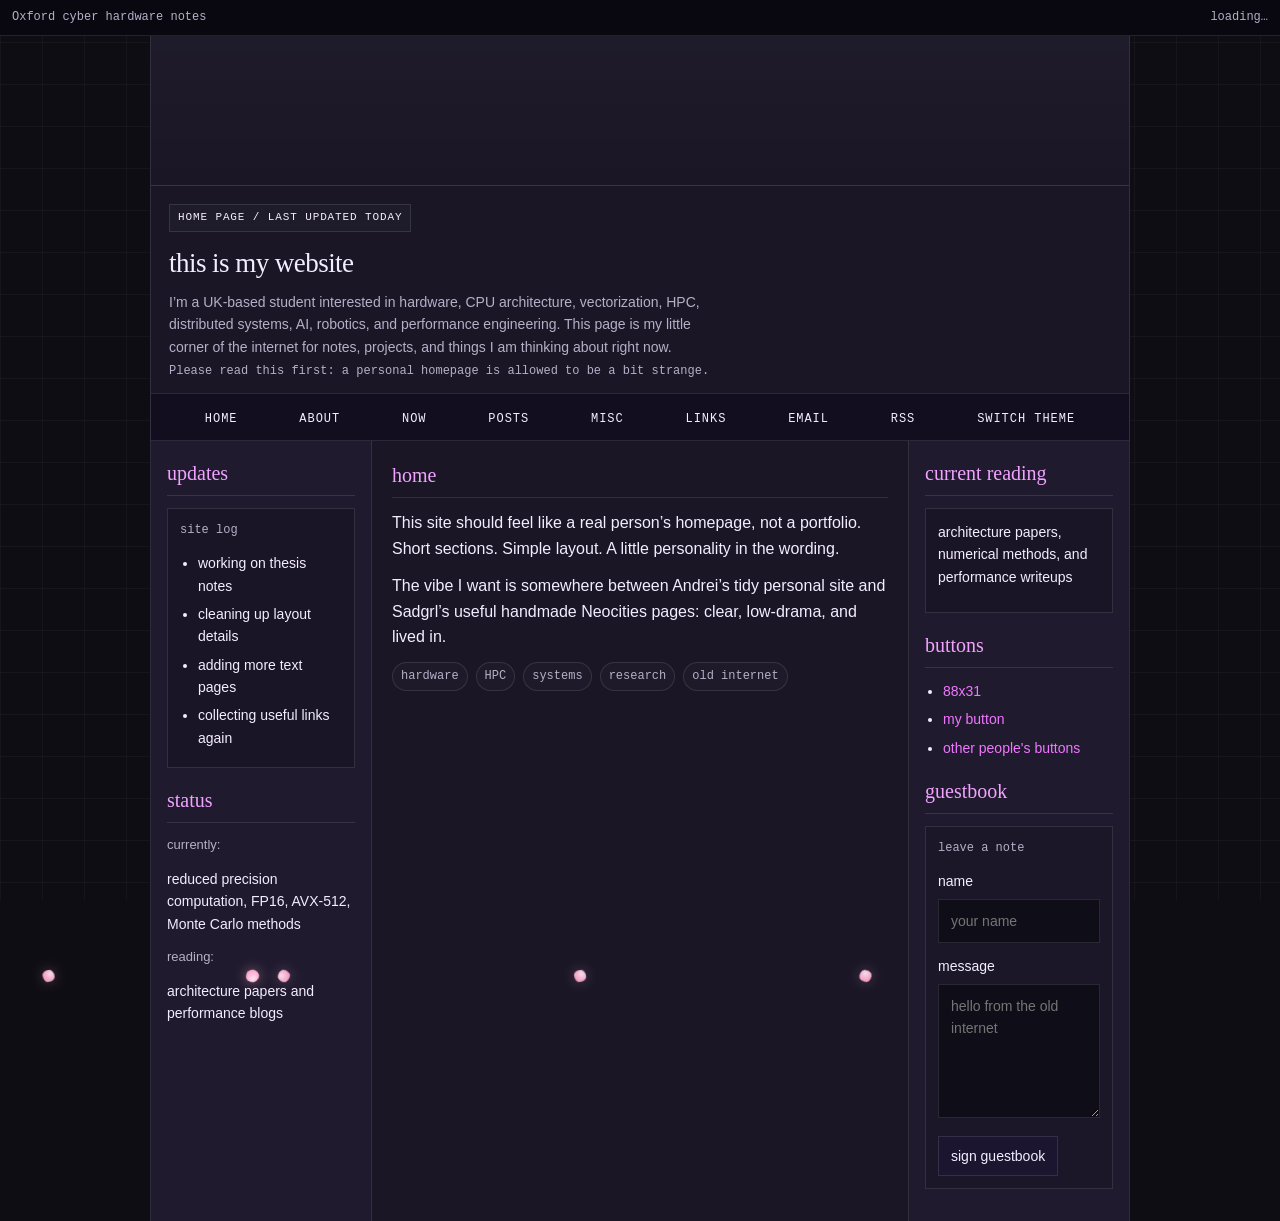
<file: index.html>
<!DOCTYPE html>
<html lang="en">
<head>
<meta charset="UTF-8">
<meta name="viewport" content="width=device-width, initial-scale=1.0">
<title>home // notes</title>
<link rel="stylesheet" href="style.css">
</head>
<body class="home-page">
<div id="topBar">
  <div>Oxford cyber hardware notes</div>
  <div id="clock">loading…</div>
</div>

<div id="container">
  <div id="headerArea">
    <div id="header"></div>
    <div id="titleBlock">
      <div class="siteStamp">home page / last updated <span id="updatedDate">today</span></div>
      <h1>this is my website</h1>
      <p>I’m a UK-based student interested in hardware, CPU architecture, vectorization, HPC, distributed systems, AI, robotics, and performance engineering. This page is my little corner of the internet for notes, projects, and things I am thinking about right now.</p>
      <div class="metaLine">Please read this first: a personal homepage is allowed to be a bit strange.</div>
    </div>
    <nav id="navbar">
  <ul>
    <li><a href="index.html">home</a></li>
    <li><a href="about.html">about</a></li>
    <li><a href="now.html">now</a></li>
    <li><a href="posts.html">posts</a></li>
    <li><a href="misc.html">misc</a></li>
    <li><a href="links.html">links</a></li>
    <li><a href="email.html">email</a></li>
    <li><a href="rss.html">rss</a></li>
    <li><button type="button" id="themeToggle">switch theme</button></li>
  </ul>
</nav>
  </div>

  <div id="flex" class="content">
    <aside id="leftSidebar">
      <div class="sidebarCard">
        <h2>updates</h2>
        <div class="box">
          <p class="mini">site log</p>
          <ul>
            
    <li>working on thesis notes</li>
    <li>cleaning up layout details</li>
    <li>adding more text pages</li>
    <li>collecting useful links again</li>
    
          </ul>
        </div>
      </div>

      <div class="sidebarCard">
        <h2>status</h2>
        
    <p class="smallnote">currently:</p>
    <p>reduced precision computation, FP16, AVX-512, Monte Carlo methods</p>
    <p class="smallnote">reading:</p>
    <p>architecture papers and performance blogs</p>
    
      </div>
    </aside>

    <main>
      
<div class="section" id="home">
  <h2>home</h2>
  <p>
    This site should feel like a real person’s homepage, not a portfolio. Short sections. Simple layout. A little personality in the wording.
  </p>
  <p>
    The vibe I want is somewhere between Andrei’s tidy personal site and Sadgrl’s useful handmade Neocities pages: clear, low-drama, and lived in.
  </p>
  <div class="tagrow">
    <span class="tag">hardware</span>
    <span class="tag">HPC</span>
    <span class="tag">systems</span>
    <span class="tag">research</span>
    <span class="tag">old internet</span>
  </div>
</div>


    </main>

    <aside id="rightSidebar">
      <div class="sidebarCard">
        <h2>current reading</h2>
        <div class="box">
          <p>architecture papers, numerical methods, and performance writeups</p>
        </div>
      </div>

      <div class="sidebarCard">
        <h2>buttons</h2>
        <ul>
          <li><a href="#">88x31</a></li>
          <li><a href="#">my button</a></li>
          <li><a href="#">other people's buttons</a></li>
        </ul>
      </div>

      <div class="sidebarCard">
        <h2>guestbook</h2>
        <div class="guestbook">
          <p class="mini">leave a note</p>
          <label>
            name
            <input type="text" placeholder="your name" />
          </label>
          <label>
            message
            <textarea rows="5" placeholder="hello from the old internet"></textarea>
          </label>
          <button type="button">sign guestbook</button>
        </div>
      </div>
    </aside>
  </div>

  
</div>
<script src="script.js"></script>
</body>
</html>
</file>
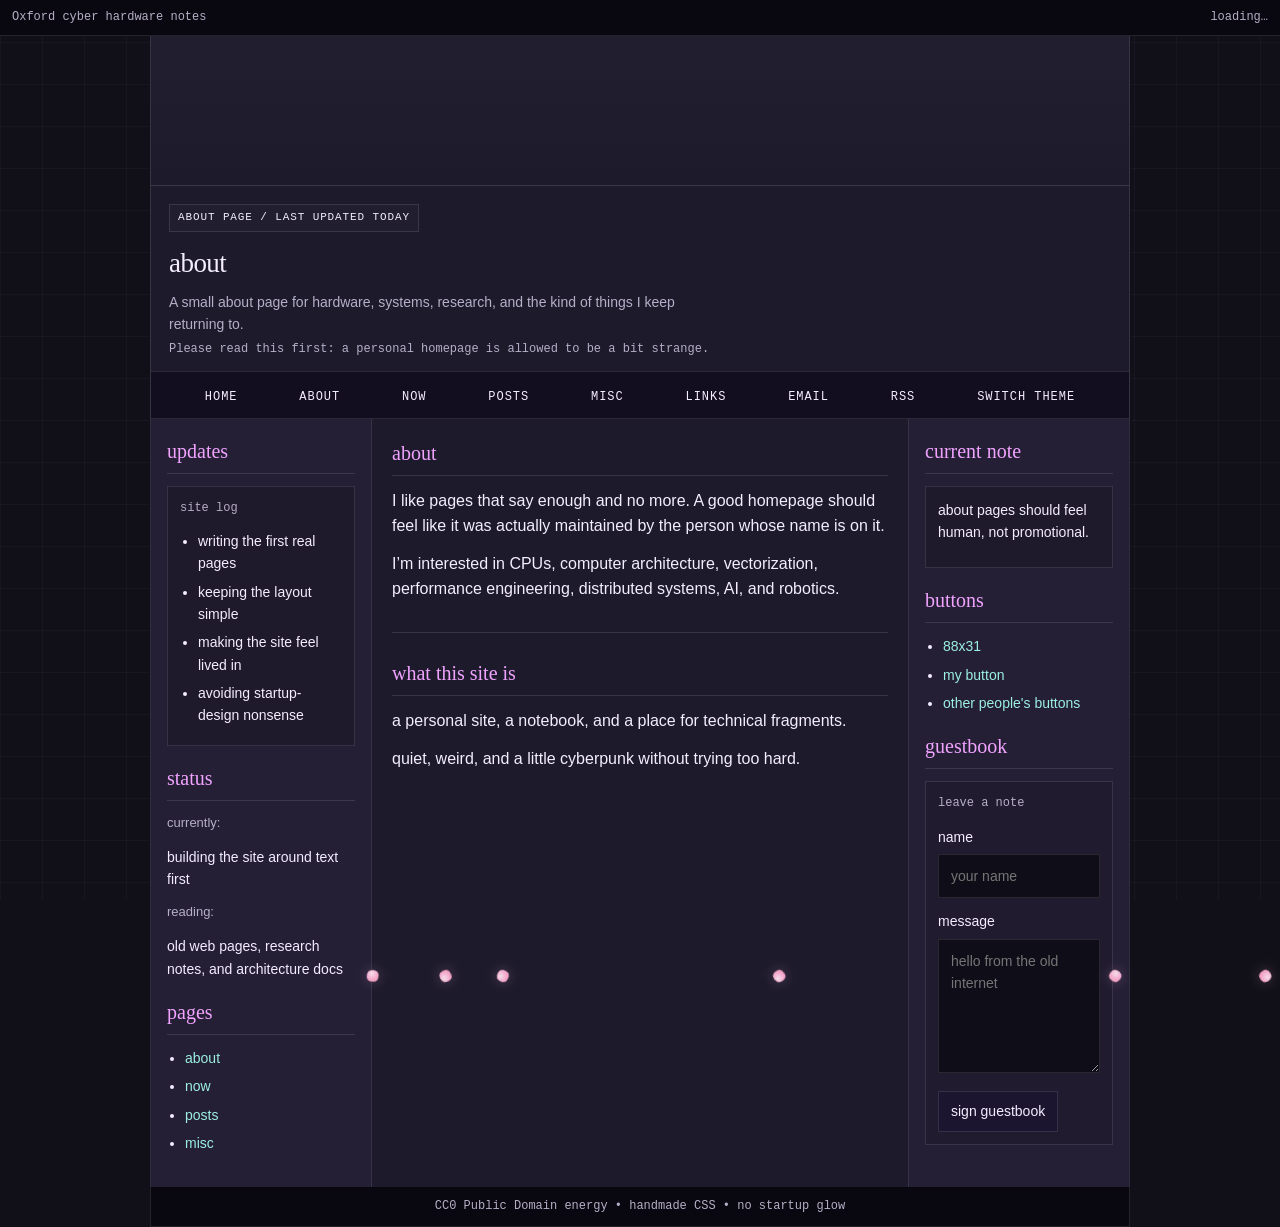
<file: about.html>
<!DOCTYPE html>
<html lang="en">
<head>
<meta charset="UTF-8">
<meta name="viewport" content="width=device-width, initial-scale=1.0">
<title>about // notes</title>
<link rel="stylesheet" href="style.css">
</head>
<body class="about-page">
<div id="topBar">
  <div>Oxford cyber hardware notes</div>
  <div id="clock">loading…</div>
</div>

<div id="container">
  <div id="headerArea">
    <div id="header"></div>
    <div id="titleBlock">
      <div class="siteStamp">about page / last updated <span id="updatedDate">today</span></div>
      <h1>about</h1>
      <p>A small about page for hardware, systems, research, and the kind of things I keep returning to.</p>
      <div class="metaLine">Please read this first: a personal homepage is allowed to be a bit strange.</div>
    </div>
    <nav id="navbar">
  <ul>
    <li><a href="index.html">home</a></li>
    <li><a href="about.html">about</a></li>
    <li><a href="now.html">now</a></li>
    <li><a href="posts.html">posts</a></li>
    <li><a href="misc.html">misc</a></li>
    <li><a href="links.html">links</a></li>
    <li><a href="email.html">email</a></li>
    <li><a href="rss.html">rss</a></li>
    <li><button type="button" id="themeToggle">switch theme</button></li>
  </ul>
</nav>
  </div>

  <div id="flex" class="content">
    <aside id="leftSidebar">
      <div class="sidebarCard">
        <h2>updates</h2>
        <div class="box">
          <p class="mini">site log</p>
          <ul>
            
    <li>writing the first real pages</li>
    <li>keeping the layout simple</li>
    <li>making the site feel lived in</li>
    <li>avoiding startup-design nonsense</li>
    
          </ul>
        </div>
      </div>

      <div class="sidebarCard">
        <h2>status</h2>
        
    <p class="smallnote">currently:</p>
    <p>building the site around text first</p>
    <p class="smallnote">reading:</p>
    <p>old web pages, research notes, and architecture docs</p>
    
      </div>

      <div class="sidebarCard">
        <h2>pages</h2>
        <ul>
          <li><a href="about.html">about</a></li>
          <li><a href="now.html">now</a></li>
          <li><a href="posts.html">posts</a></li>
          <li><a href="misc.html">misc</a></li>
        </ul>
      </div>
    </aside>

    <main>
      
<div class="section">
  <h2>about</h2>
  <p>
    I like pages that say enough and no more. A good homepage should feel like it was actually maintained by the person whose name is on it.
  </p>
  <p>
    I’m interested in CPUs, computer architecture, vectorization, performance engineering, distributed systems, AI, and robotics.
  </p>
</div>

<div class="section">
  <h2>what this site is</h2>
  <p>a personal site, a notebook, and a place for technical fragments.</p>
  <p>quiet, weird, and a little cyberpunk without trying too hard.</p>
</div>

    </main>

    <aside id="rightSidebar">
      <div class="sidebarCard">
        <h2>current note</h2>
        <div class="box">
          <p>about pages should feel human, not promotional.</p>
        </div>
      </div>

      <div class="sidebarCard">
        <h2>buttons</h2>
        <ul>
          <li><a href="#">88x31</a></li>
          <li><a href="#">my button</a></li>
          <li><a href="#">other people's buttons</a></li>
        </ul>
      </div>

      <div class="sidebarCard">
        <h2>guestbook</h2>
        <div class="guestbook">
          <p class="mini">leave a note</p>
          <label>
            name
            <input type="text" placeholder="your name" />
          </label>
          <label>
            message
            <textarea rows="5" placeholder="hello from the old internet"></textarea>
          </label>
          <button type="button">sign guestbook</button>
        </div>
      </div>
    </aside>
  </div>

  <div id="footer">CC0 Public Domain energy • handmade CSS • no startup glow</div>
</div>
<script src="script.js"></script>
</body>
</html>
</file>
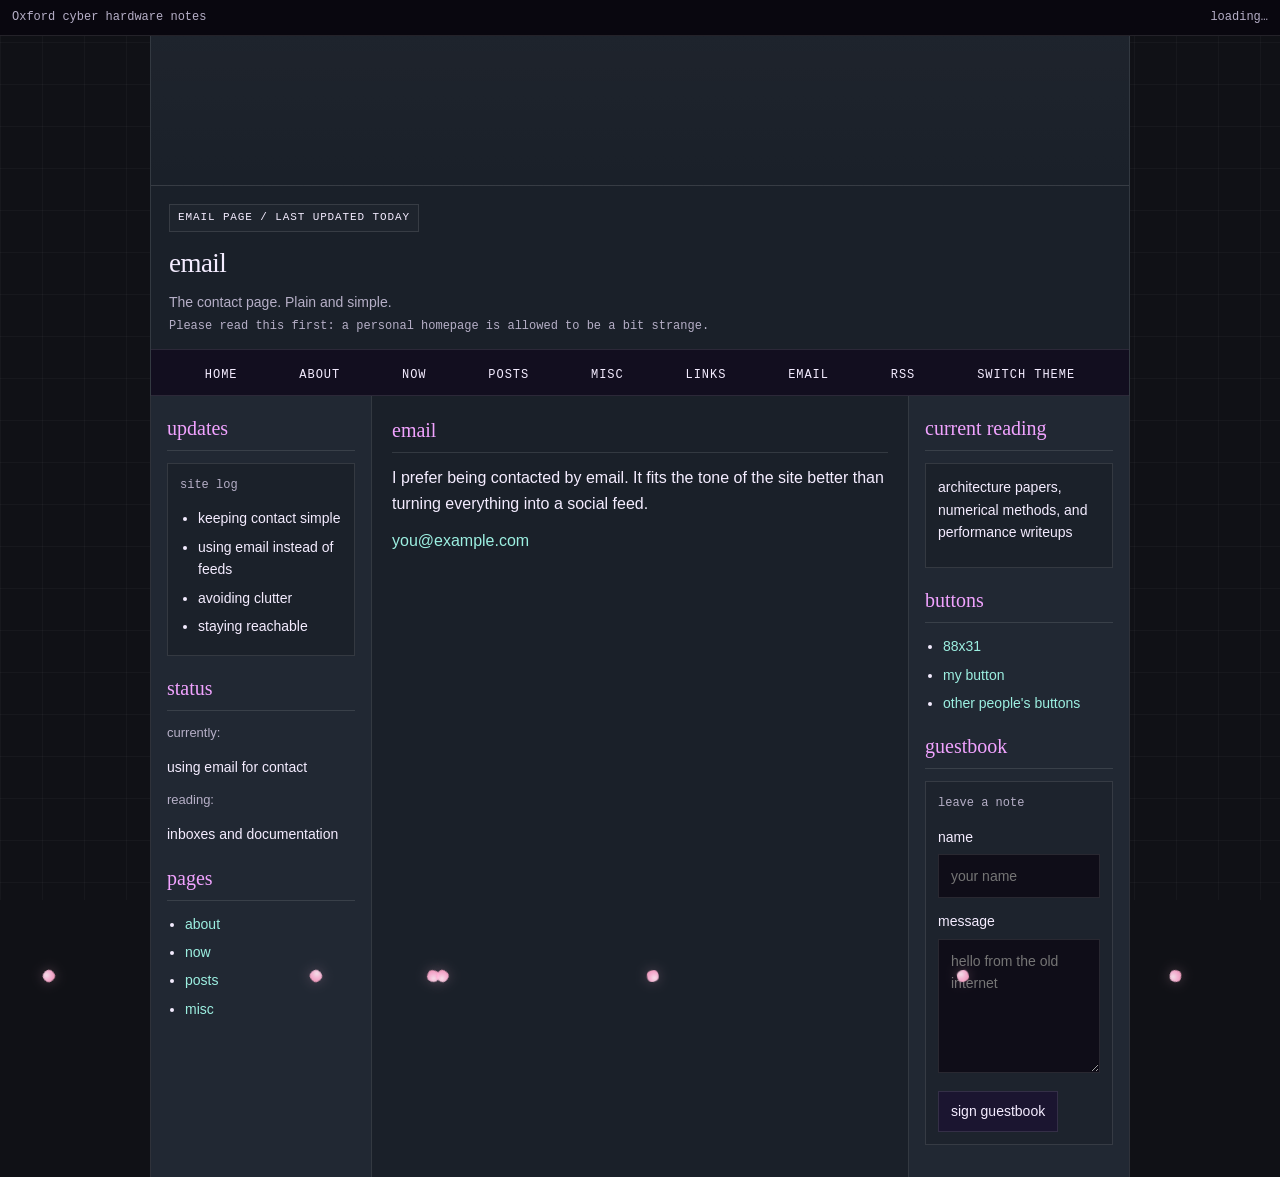
<file: email.html>
<!DOCTYPE html>
<html lang="en">
<head>
<meta charset="UTF-8">
<meta name="viewport" content="width=device-width, initial-scale=1.0">
<title>email // notes</title>
<link rel="stylesheet" href="style.css">
</head>
<body class="email-page">
<div id="topBar">
  <div>Oxford cyber hardware notes</div>
  <div id="clock">loading…</div>
</div>

<div id="container">
  <div id="headerArea">
    <div id="header"></div>
    <div id="titleBlock">
      <div class="siteStamp">email page / last updated <span id="updatedDate">today</span></div>
      <h1>email</h1>
      <p>The contact page. Plain and simple.</p>
      <div class="metaLine">Please read this first: a personal homepage is allowed to be a bit strange.</div>
    </div>
    <nav id="navbar">
  <ul>
    <li><a href="index.html">home</a></li>
    <li><a href="about.html">about</a></li>
    <li><a href="now.html">now</a></li>
    <li><a href="posts.html">posts</a></li>
    <li><a href="misc.html">misc</a></li>
    <li><a href="links.html">links</a></li>
    <li><a href="email.html">email</a></li>
    <li><a href="rss.html">rss</a></li>
    <li><button type="button" id="themeToggle">switch theme</button></li>
  </ul>
</nav>
  </div>

  <div id="flex" class="content">
    <aside id="leftSidebar">
      <div class="sidebarCard">
        <h2>updates</h2>
        <div class="box">
          <p class="mini">site log</p>
          <ul>
            
    <li>keeping contact simple</li>
    <li>using email instead of feeds</li>
    <li>avoiding clutter</li>
    <li>staying reachable</li>
    
          </ul>
        </div>
      </div>

      <div class="sidebarCard">
        <h2>status</h2>
        
    <p class="smallnote">currently:</p>
    <p>using email for contact</p>
    <p class="smallnote">reading:</p>
    <p>inboxes and documentation</p>
    
      </div>

      <div class="sidebarCard">
        <h2>pages</h2>
        <ul>
          <li><a href="about.html">about</a></li>
          <li><a href="now.html">now</a></li>
          <li><a href="posts.html">posts</a></li>
          <li><a href="misc.html">misc</a></li>
        </ul>
      </div>
    </aside>

    <main>
      
<div class="section">
  <h2>email</h2>
  <p>
    I prefer being contacted by email. It fits the tone of the site better than turning everything into a social feed.
  </p>
  <p><a href="mailto:you@example.com">you@example.com</a></p>
</div>

    </main>

    <aside id="rightSidebar">
      <div class="sidebarCard">
        <h2>current reading</h2>
        <div class="box">
          <p>architecture papers, numerical methods, and performance writeups</p>
        </div>
      </div>

      <div class="sidebarCard">
        <h2>buttons</h2>
        <ul>
          <li><a href="#">88x31</a></li>
          <li><a href="#">my button</a></li>
          <li><a href="#">other people's buttons</a></li>
        </ul>
      </div>

      <div class="sidebarCard">
        <h2>guestbook</h2>
        <div class="guestbook">
          <p class="mini">leave a note</p>
          <label>
            name
            <input type="text" placeholder="your name" />
          </label>
          <label>
            message
            <textarea rows="5" placeholder="hello from the old internet"></textarea>
          </label>
          <button type="button">sign guestbook</button>
        </div>
      </div>
    </aside>
  </div>

 
</div>
<script src="script.js"></script>
</body>
</html>
</file>
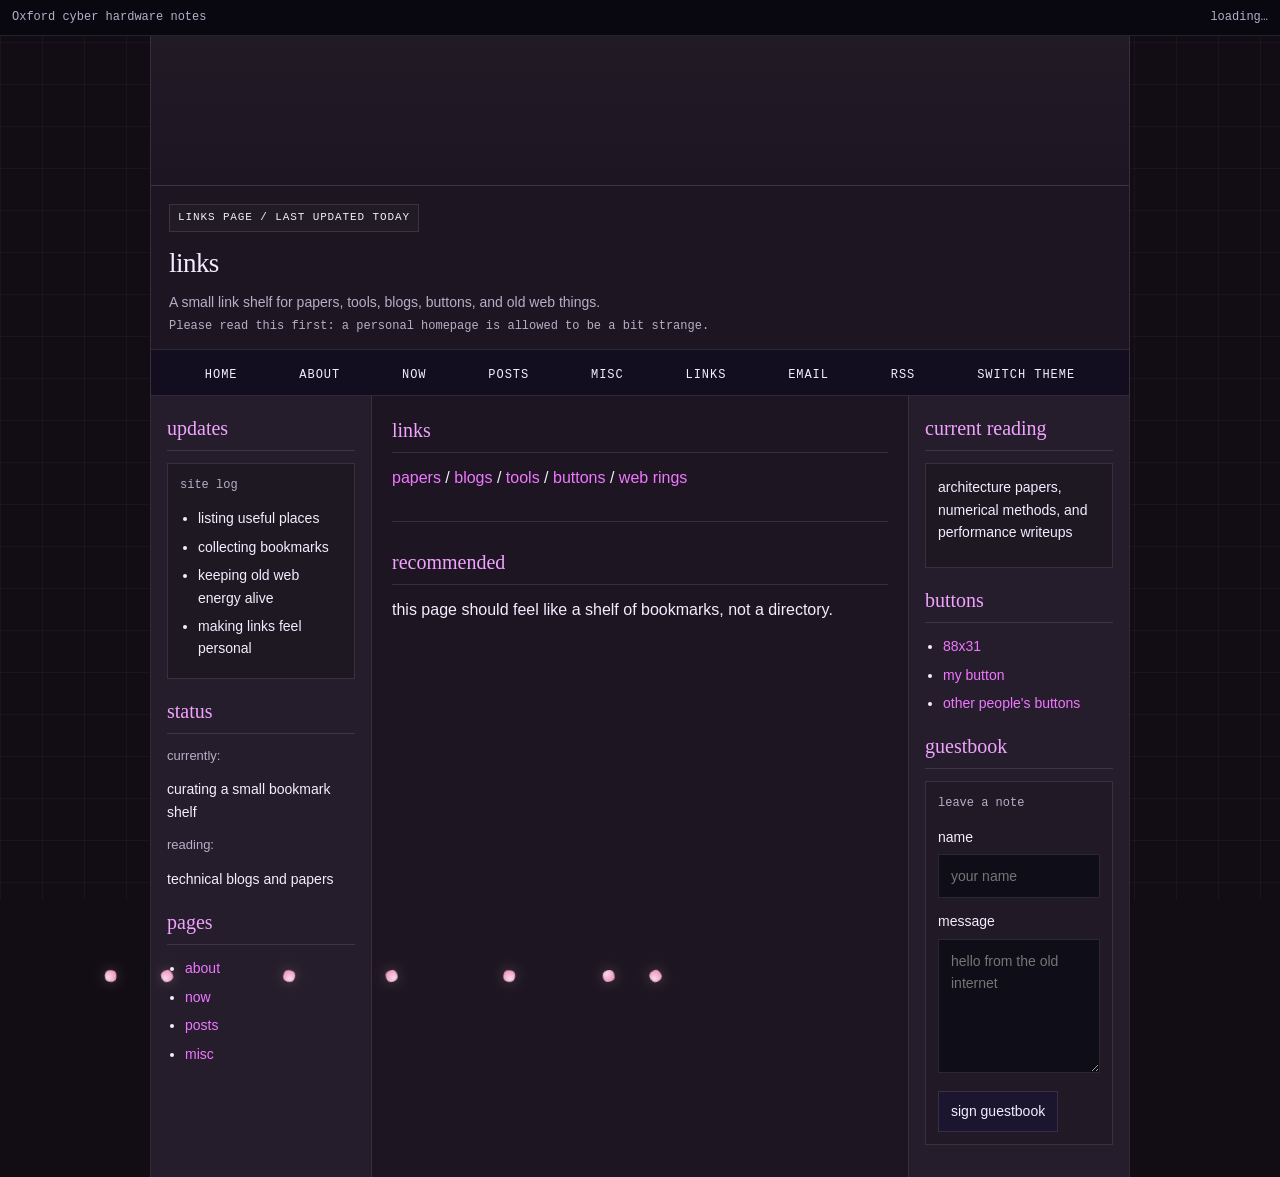
<file: links.html>
<!DOCTYPE html>
<html lang="en">
<head>
<meta charset="UTF-8">
<meta name="viewport" content="width=device-width, initial-scale=1.0">
<title>links // notes</title>
<link rel="stylesheet" href="style.css">
</head>
<body class="links-page">
<div id="topBar">
  <div>Oxford cyber hardware notes</div>
  <div id="clock">loading…</div>
</div>

<div id="container">
  <div id="headerArea">
    <div id="header"></div>
    <div id="titleBlock">
      <div class="siteStamp">links page / last updated <span id="updatedDate">today</span></div>
      <h1>links</h1>
      <p>A small link shelf for papers, tools, blogs, buttons, and old web things.</p>
      <div class="metaLine">Please read this first: a personal homepage is allowed to be a bit strange.</div>
    </div>
    <nav id="navbar">
  <ul>
    <li><a href="index.html">home</a></li>
    <li><a href="about.html">about</a></li>
    <li><a href="now.html">now</a></li>
    <li><a href="posts.html">posts</a></li>
    <li><a href="misc.html">misc</a></li>
    <li><a href="links.html">links</a></li>
    <li><a href="email.html">email</a></li>
    <li><a href="rss.html">rss</a></li>
    <li><button type="button" id="themeToggle">switch theme</button></li>
  </ul>
</nav>
  </div>

  <div id="flex" class="content">
    <aside id="leftSidebar">
      <div class="sidebarCard">
        <h2>updates</h2>
        <div class="box">
          <p class="mini">site log</p>
          <ul>
            
    <li>listing useful places</li>
    <li>collecting bookmarks</li>
    <li>keeping old web energy alive</li>
    <li>making links feel personal</li>
    
          </ul>
        </div>
      </div>

      <div class="sidebarCard">
        <h2>status</h2>
        
    <p class="smallnote">currently:</p>
    <p>curating a small bookmark shelf</p>
    <p class="smallnote">reading:</p>
    <p>technical blogs and papers</p>
    
      </div>

      <div class="sidebarCard">
        <h2>pages</h2>
        <ul>
          <li><a href="about.html">about</a></li>
          <li><a href="now.html">now</a></li>
          <li><a href="posts.html">posts</a></li>
          <li><a href="misc.html">misc</a></li>
        </ul>
      </div>
    </aside>

    <main>
      
<div class="section">
  <h2>links</h2>
  <p>
    <a href="#">papers</a> / <a href="#">blogs</a> / <a href="#">tools</a> / <a href="#">buttons</a> / <a href="#">web rings</a>
  </p>
</div>

<div class="section">
  <h2>recommended</h2>
  <p>this page should feel like a shelf of bookmarks, not a directory.</p>
</div>

    </main>

    <aside id="rightSidebar">
      <div class="sidebarCard">
        <h2>current reading</h2>
        <div class="box">
          <p>architecture papers, numerical methods, and performance writeups</p>
        </div>
      </div>

      <div class="sidebarCard">
        <h2>buttons</h2>
        <ul>
          <li><a href="#">88x31</a></li>
          <li><a href="#">my button</a></li>
          <li><a href="#">other people's buttons</a></li>
        </ul>
      </div>

      <div class="sidebarCard">
        <h2>guestbook</h2>
        <div class="guestbook">
          <p class="mini">leave a note</p>
          <label>
            name
            <input type="text" placeholder="your name" />
          </label>
          <label>
            message
            <textarea rows="5" placeholder="hello from the old internet"></textarea>
          </label>
          <button type="button">sign guestbook</button>
        </div>
      </div>
    </aside>
  </div>


</div>
<script src="script.js"></script>
</body>
</html>
</file>
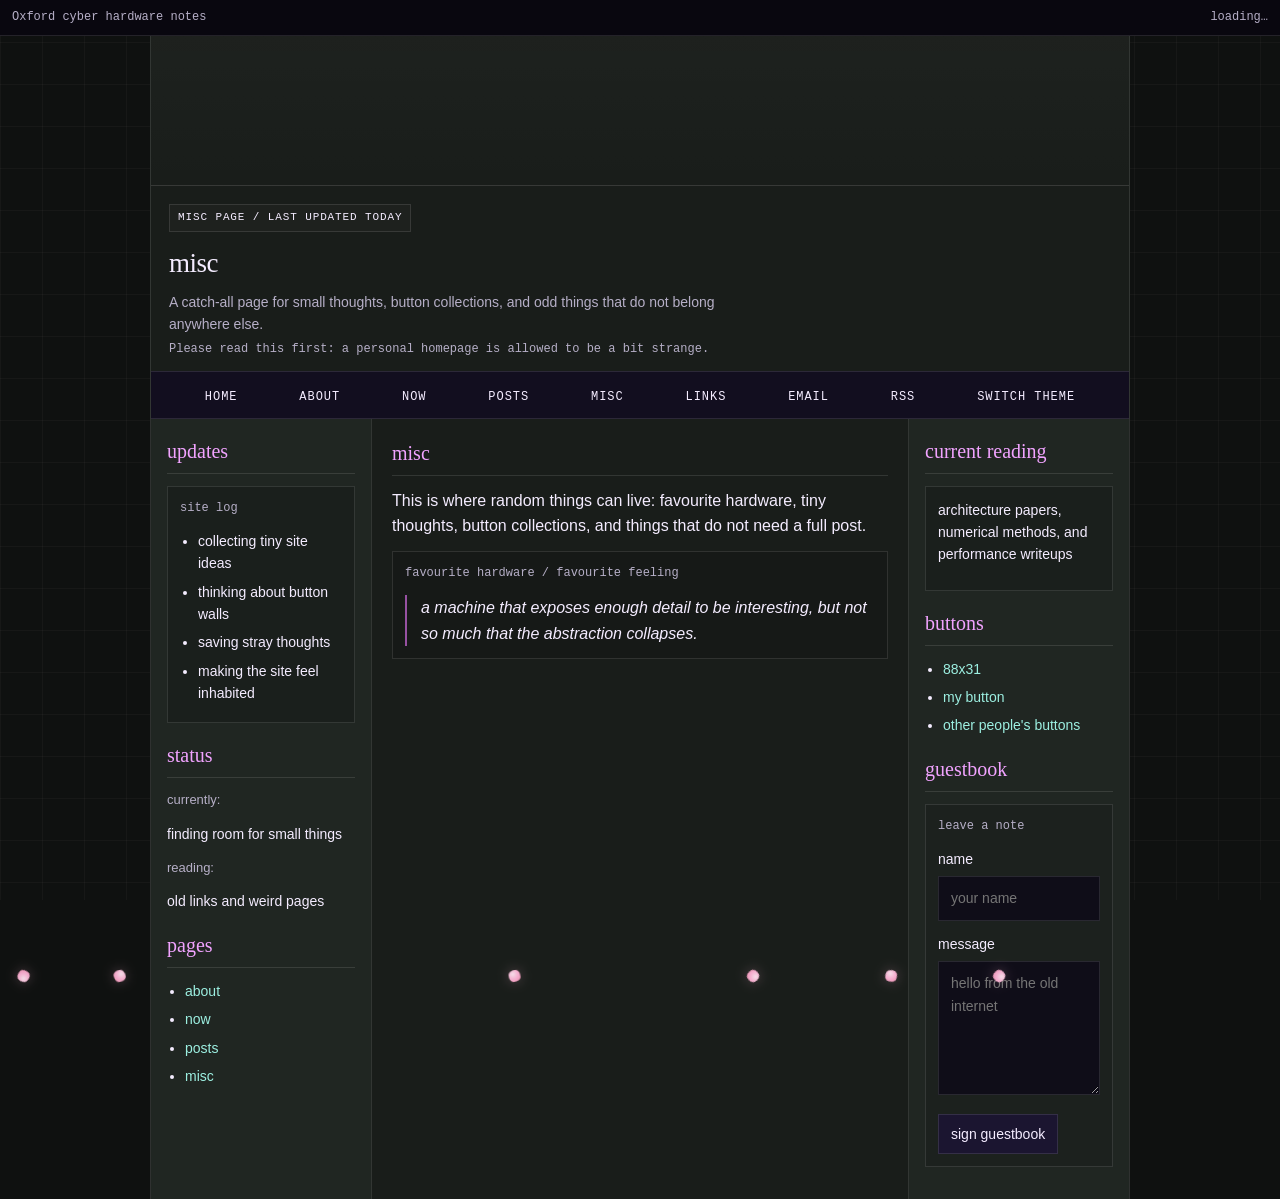
<file: misc.html>
<!DOCTYPE html>
<html lang="en">
<head>
<meta charset="UTF-8">
<meta name="viewport" content="width=device-width, initial-scale=1.0">
<title>misc // notes</title>
<link rel="stylesheet" href="style.css">
</head>
<body class="misc-page">
<div id="topBar">
  <div>Oxford cyber hardware notes</div>
  <div id="clock">loading…</div>
</div>

<div id="container">
  <div id="headerArea">
    <div id="header"></div>
    <div id="titleBlock">
      <div class="siteStamp">misc page / last updated <span id="updatedDate">today</span></div>
      <h1>misc</h1>
      <p>A catch-all page for small thoughts, button collections, and odd things that do not belong anywhere else.</p>
      <div class="metaLine">Please read this first: a personal homepage is allowed to be a bit strange.</div>
    </div>
    <nav id="navbar">
  <ul>
    <li><a href="index.html">home</a></li>
    <li><a href="about.html">about</a></li>
    <li><a href="now.html">now</a></li>
    <li><a href="posts.html">posts</a></li>
    <li><a href="misc.html">misc</a></li>
    <li><a href="links.html">links</a></li>
    <li><a href="email.html">email</a></li>
    <li><a href="rss.html">rss</a></li>
    <li><button type="button" id="themeToggle">switch theme</button></li>
  </ul>
</nav>
  </div>

  <div id="flex" class="content">
    <aside id="leftSidebar">
      <div class="sidebarCard">
        <h2>updates</h2>
        <div class="box">
          <p class="mini">site log</p>
          <ul>
            
    <li>collecting tiny site ideas</li>
    <li>thinking about button walls</li>
    <li>saving stray thoughts</li>
    <li>making the site feel inhabited</li>
    
          </ul>
        </div>
      </div>

      <div class="sidebarCard">
        <h2>status</h2>
        
    <p class="smallnote">currently:</p>
    <p>finding room for small things</p>
    <p class="smallnote">reading:</p>
    <p>old links and weird pages</p>
    
      </div>

      <div class="sidebarCard">
        <h2>pages</h2>
        <ul>
          <li><a href="about.html">about</a></li>
          <li><a href="now.html">now</a></li>
          <li><a href="posts.html">posts</a></li>
          <li><a href="misc.html">misc</a></li>
        </ul>
      </div>
    </aside>

    <main>
      
<div class="section">
  <h2>misc</h2>
  <p>
    This is where random things can live: favourite hardware, tiny thoughts, button collections, and things that do not need a full post.
  </p>
  <div class="contentNote">
    <p class="mini">favourite hardware / favourite feeling</p>
    <p class="quote">a machine that exposes enough detail to be interesting, but not so much that the abstraction collapses.</p>
  </div>
</div>

    </main>

    <aside id="rightSidebar">
      <div class="sidebarCard">
        <h2>current reading</h2>
        <div class="box">
          <p>architecture papers, numerical methods, and performance writeups</p>
        </div>
      </div>

      <div class="sidebarCard">
        <h2>buttons</h2>
        <ul>
          <li><a href="#">88x31</a></li>
          <li><a href="#">my button</a></li>
          <li><a href="#">other people's buttons</a></li>
        </ul>
      </div>

      <div class="sidebarCard">
        <h2>guestbook</h2>
        <div class="guestbook">
          <p class="mini">leave a note</p>
          <label>
            name
            <input type="text" placeholder="your name" />
          </label>
          <label>
            message
            <textarea rows="5" placeholder="hello from the old internet"></textarea>
          </label>
          <button type="button">sign guestbook</button>
        </div>
      </div>
    </aside>
  </div>

 
</div>
<script src="script.js"></script>
</body>
</html>
</file>
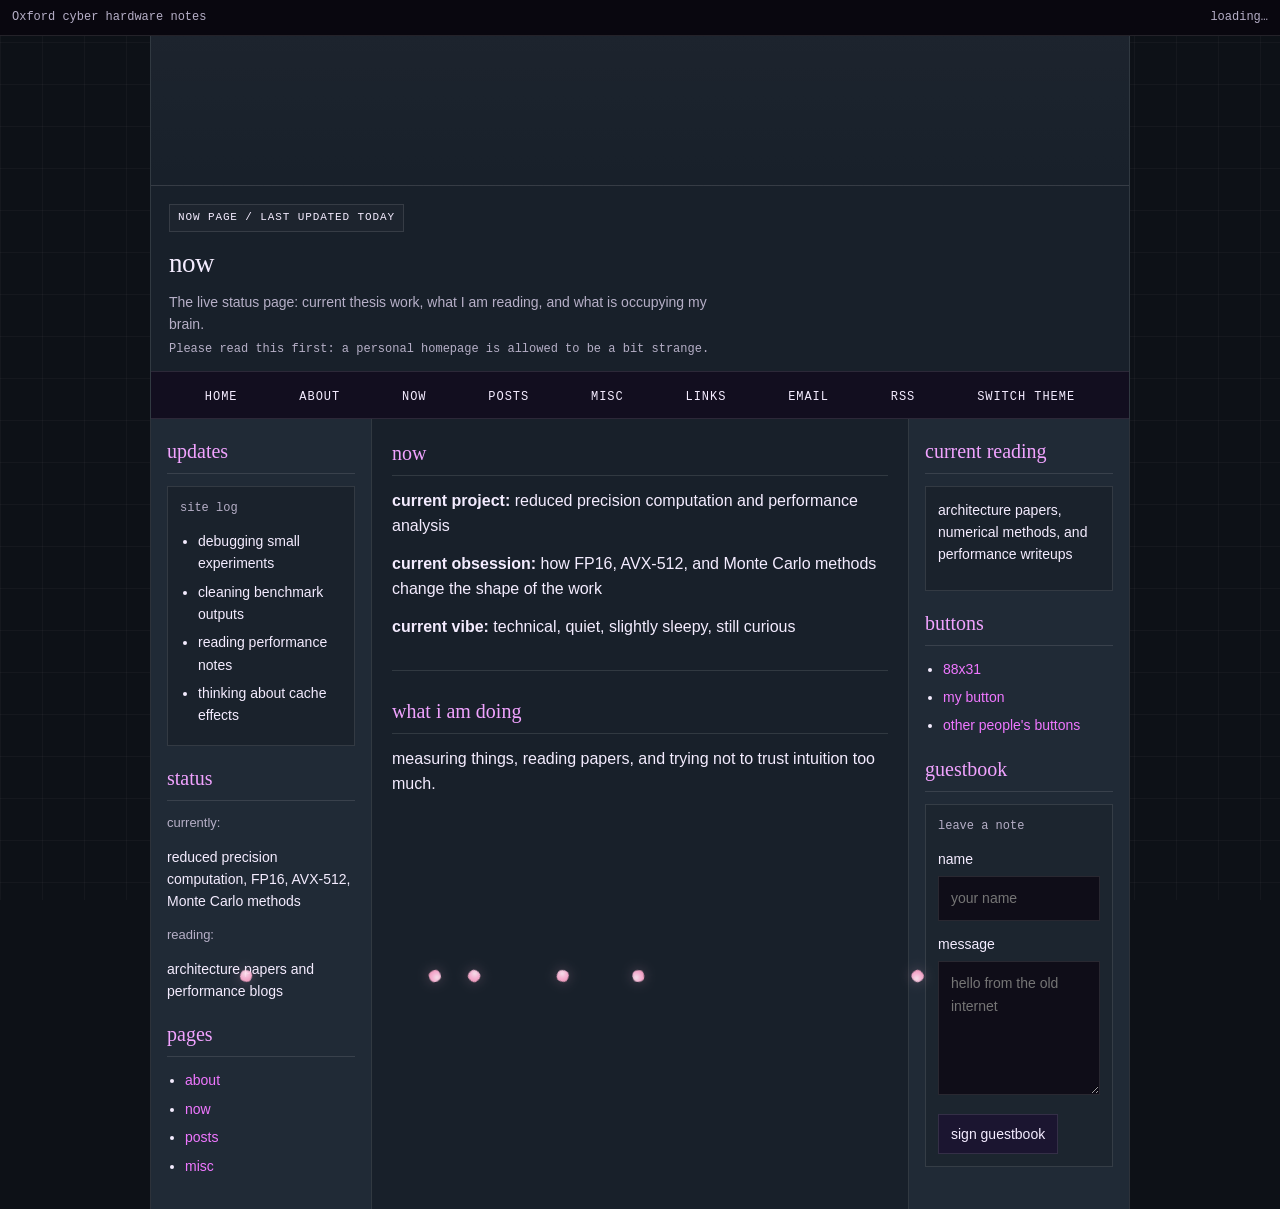
<file: now.html>
<!DOCTYPE html>
<html lang="en">
<head>
<meta charset="UTF-8">
<meta name="viewport" content="width=device-width, initial-scale=1.0">
<title>now // notes</title>
<link rel="stylesheet" href="style.css">
</head>
<body class="now-page">
<div id="topBar">
  <div>Oxford cyber hardware notes</div>
  <div id="clock">loading…</div>
</div>

<div id="container">
  <div id="headerArea">
    <div id="header"></div>
    <div id="titleBlock">
      <div class="siteStamp">now page / last updated <span id="updatedDate">today</span></div>
      <h1>now</h1>
      <p>The live status page: current thesis work, what I am reading, and what is occupying my brain.</p>
      <div class="metaLine">Please read this first: a personal homepage is allowed to be a bit strange.</div>
    </div>
    <nav id="navbar">
  <ul>
    <li><a href="index.html">home</a></li>
    <li><a href="about.html">about</a></li>
    <li><a href="now.html">now</a></li>
    <li><a href="posts.html">posts</a></li>
    <li><a href="misc.html">misc</a></li>
    <li><a href="links.html">links</a></li>
    <li><a href="email.html">email</a></li>
    <li><a href="rss.html">rss</a></li>
    <li><button type="button" id="themeToggle">switch theme</button></li>
  </ul>
</nav>
  </div>

  <div id="flex" class="content">
    <aside id="leftSidebar">
      <div class="sidebarCard">
        <h2>updates</h2>
        <div class="box">
          <p class="mini">site log</p>
          <ul>
            
    <li>debugging small experiments</li>
    <li>cleaning benchmark outputs</li>
    <li>reading performance notes</li>
    <li>thinking about cache effects</li>
    
          </ul>
        </div>
      </div>

      <div class="sidebarCard">
        <h2>status</h2>
        
    <p class="smallnote">currently:</p>
    <p>reduced precision computation, FP16, AVX-512, Monte Carlo methods</p>
    <p class="smallnote">reading:</p>
    <p>architecture papers and performance blogs</p>
    
      </div>

      <div class="sidebarCard">
        <h2>pages</h2>
        <ul>
          <li><a href="about.html">about</a></li>
          <li><a href="now.html">now</a></li>
          <li><a href="posts.html">posts</a></li>
          <li><a href="misc.html">misc</a></li>
        </ul>
      </div>
    </aside>

    <main>
      
<div class="section">
  <h2>now</h2>
  <p><strong>current project:</strong> reduced precision computation and performance analysis</p>
  <p><strong>current obsession:</strong> how FP16, AVX-512, and Monte Carlo methods change the shape of the work</p>
  <p><strong>current vibe:</strong> technical, quiet, slightly sleepy, still curious</p>
</div>

<div class="section">
  <h2>what i am doing</h2>
  <p>measuring things, reading papers, and trying not to trust intuition too much.</p>
</div>

    </main>

    <aside id="rightSidebar">
      <div class="sidebarCard">
        <h2>current reading</h2>
        <div class="box">
          <p>architecture papers, numerical methods, and performance writeups</p>
        </div>
      </div>

      <div class="sidebarCard">
        <h2>buttons</h2>
        <ul>
          <li><a href="#">88x31</a></li>
          <li><a href="#">my button</a></li>
          <li><a href="#">other people's buttons</a></li>
        </ul>
      </div>

      <div class="sidebarCard">
        <h2>guestbook</h2>
        <div class="guestbook">
          <p class="mini">leave a note</p>
          <label>
            name
            <input type="text" placeholder="your name" />
          </label>
          <label>
            message
            <textarea rows="5" placeholder="hello from the old internet"></textarea>
          </label>
          <button type="button">sign guestbook</button>
        </div>
      </div>
    </aside>
  </div>

  
</div>
<script src="script.js"></script>
</body>
</html>
</file>
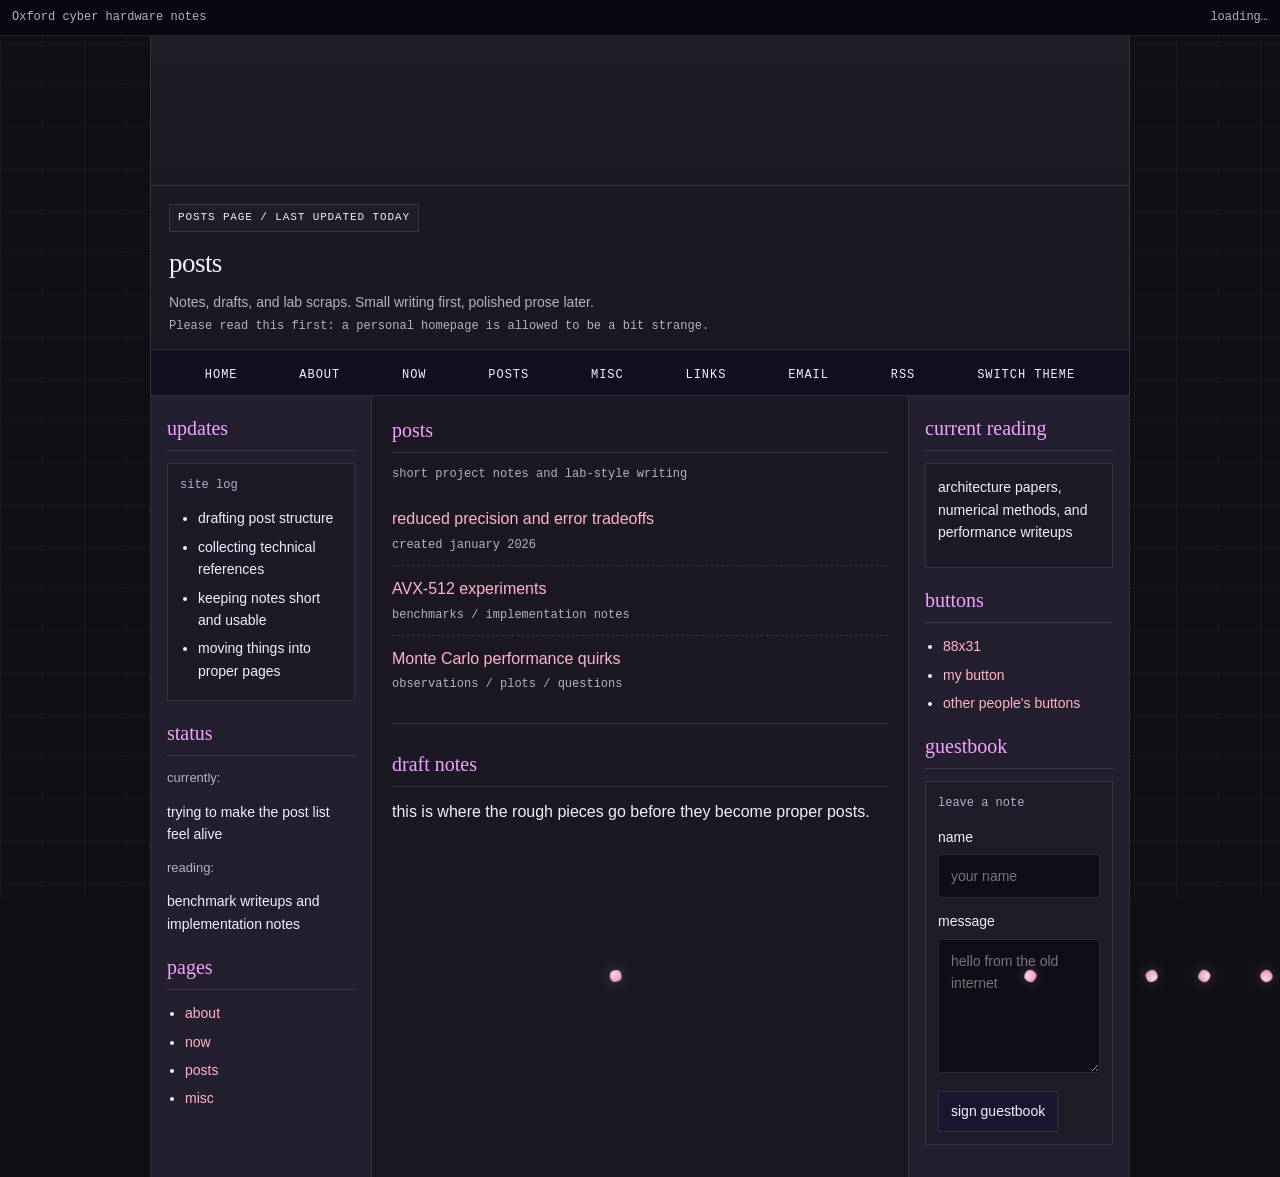
<file: posts.html>
<!DOCTYPE html>
<html lang="en">
<head>
<meta charset="UTF-8">
<meta name="viewport" content="width=device-width, initial-scale=1.0">
<title>posts // notes</title>
<link rel="stylesheet" href="style.css">
</head>
<body class="posts-page">
<div id="topBar">
  <div>Oxford cyber hardware notes</div>
  <div id="clock">loading…</div>
</div>

<div id="container">
  <div id="headerArea">
    <div id="header"></div>
    <div id="titleBlock">
      <div class="siteStamp">posts page / last updated <span id="updatedDate">today</span></div>
      <h1>posts</h1>
      <p>Notes, drafts, and lab scraps. Small writing first, polished prose later.</p>
      <div class="metaLine">Please read this first: a personal homepage is allowed to be a bit strange.</div>
    </div>
    <nav id="navbar">
  <ul>
    <li><a href="index.html">home</a></li>
    <li><a href="about.html">about</a></li>
    <li><a href="now.html">now</a></li>
    <li><a href="posts.html">posts</a></li>
    <li><a href="misc.html">misc</a></li>
    <li><a href="links.html">links</a></li>
    <li><a href="email.html">email</a></li>
    <li><a href="rss.html">rss</a></li>
    <li><button type="button" id="themeToggle">switch theme</button></li>
  </ul>
</nav>
  </div>

  <div id="flex" class="content">
    <aside id="leftSidebar">
      <div class="sidebarCard">
        <h2>updates</h2>
        <div class="box">
          <p class="mini">site log</p>
          <ul>
            
    <li>drafting post structure</li>
    <li>collecting technical references</li>
    <li>keeping notes short and usable</li>
    <li>moving things into proper pages</li>
    
          </ul>
        </div>
      </div>

      <div class="sidebarCard">
        <h2>status</h2>
        
    <p class="smallnote">currently:</p>
    <p>trying to make the post list feel alive</p>
    <p class="smallnote">reading:</p>
    <p>benchmark writeups and implementation notes</p>
    
      </div>

      <div class="sidebarCard">
        <h2>pages</h2>
        <ul>
          <li><a href="about.html">about</a></li>
          <li><a href="now.html">now</a></li>
          <li><a href="posts.html">posts</a></li>
          <li><a href="misc.html">misc</a></li>
        </ul>
      </div>
    </aside>

    <main>
      
<div class="section">
  <h2>posts</h2>
  <p class="mini">short project notes and lab-style writing</p>
  <ul class="postlist">
    <li><a href="#">reduced precision and error tradeoffs</a><div class="metaLine">created january 2026</div></li>
    <li><a href="#">AVX-512 experiments</a><div class="metaLine">benchmarks / implementation notes</div></li>
    <li><a href="#">Monte Carlo performance quirks</a><div class="metaLine">observations / plots / questions</div></li>
  </ul>
</div>

<div class="section">
  <h2>draft notes</h2>
  <p>this is where the rough pieces go before they become proper posts.</p>
</div>

    </main>

    <aside id="rightSidebar">
      <div class="sidebarCard">
        <h2>current reading</h2>
        <div class="box">
          <p>architecture papers, numerical methods, and performance writeups</p>
        </div>
      </div>

      <div class="sidebarCard">
        <h2>buttons</h2>
        <ul>
          <li><a href="#">88x31</a></li>
          <li><a href="#">my button</a></li>
          <li><a href="#">other people's buttons</a></li>
        </ul>
      </div>

      <div class="sidebarCard">
        <h2>guestbook</h2>
        <div class="guestbook">
          <p class="mini">leave a note</p>
          <label>
            name
            <input type="text" placeholder="your name" />
          </label>
          <label>
            message
            <textarea rows="5" placeholder="hello from the old internet"></textarea>
          </label>
          <button type="button">sign guestbook</button>
        </div>
      </div>
    </aside>
  </div>

 
</div>
<script src="script.js"></script>
</body>
</html>
</file>
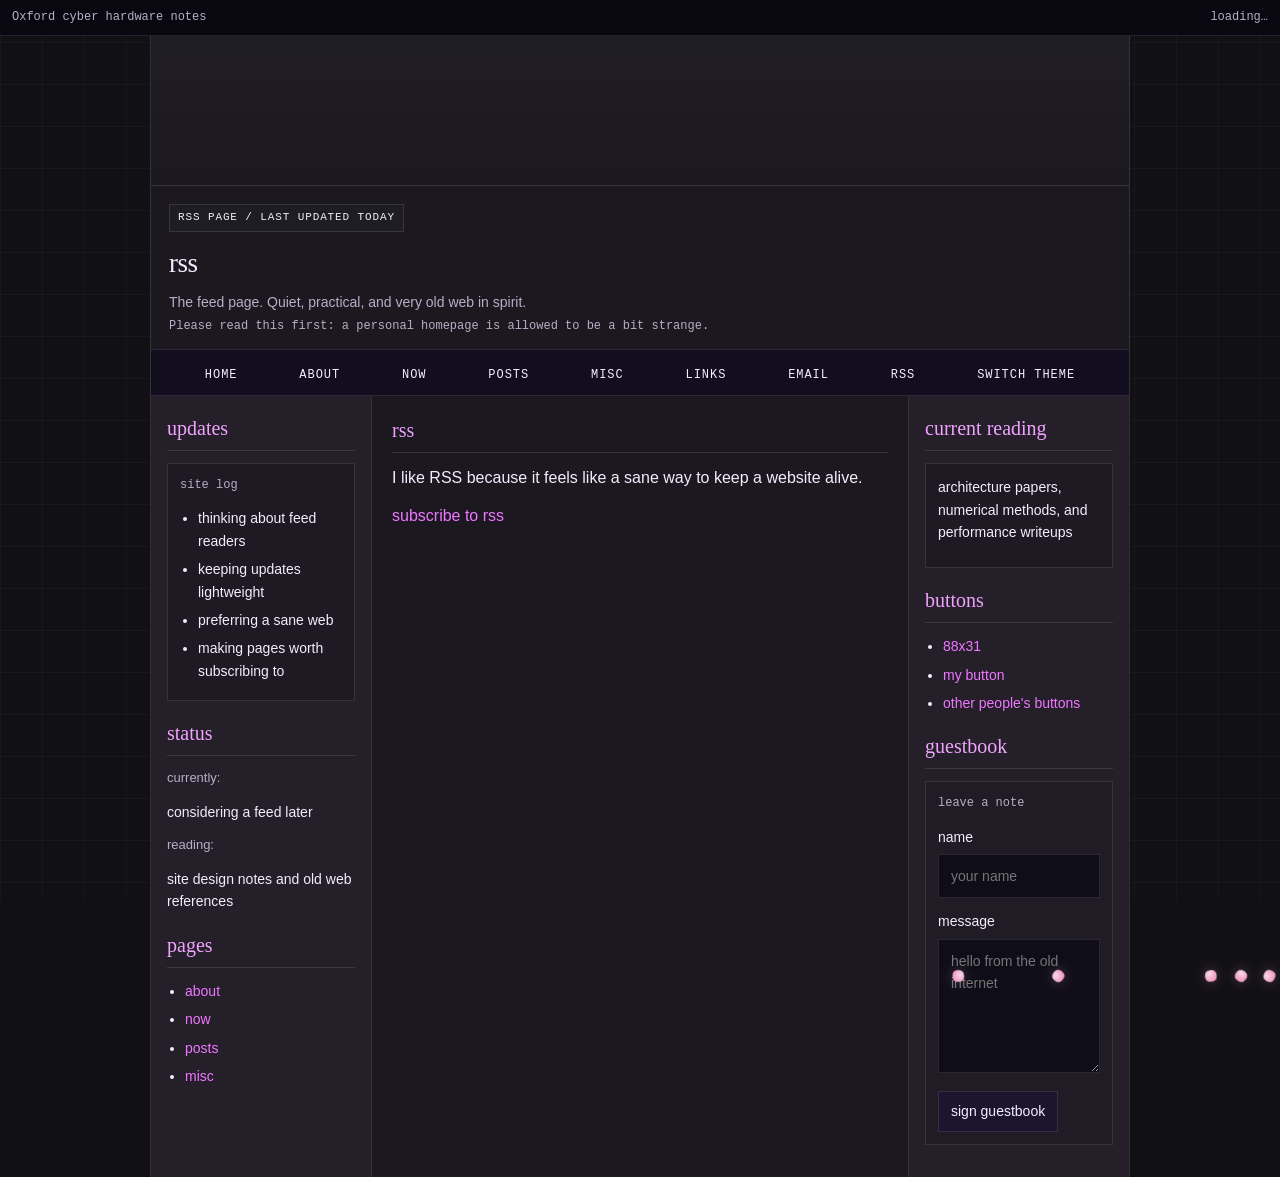
<file: rss.html>
<!DOCTYPE html>
<html lang="en">
<head>
<meta charset="UTF-8">
<meta name="viewport" content="width=device-width, initial-scale=1.0">
<title>rss // notes</title>
<link rel="stylesheet" href="style.css">
</head>
<body class="rss-page">
<div id="topBar">
  <div>Oxford cyber hardware notes</div>
  <div id="clock">loading…</div>
</div>

<div id="container">
  <div id="headerArea">
    <div id="header"></div>
    <div id="titleBlock">
      <div class="siteStamp">rss page / last updated <span id="updatedDate">today</span></div>
      <h1>rss</h1>
      <p>The feed page. Quiet, practical, and very old web in spirit.</p>
      <div class="metaLine">Please read this first: a personal homepage is allowed to be a bit strange.</div>
    </div>
    <nav id="navbar">
  <ul>
    <li><a href="index.html">home</a></li>
    <li><a href="about.html">about</a></li>
    <li><a href="now.html">now</a></li>
    <li><a href="posts.html">posts</a></li>
    <li><a href="misc.html">misc</a></li>
    <li><a href="links.html">links</a></li>
    <li><a href="email.html">email</a></li>
    <li><a href="rss.html">rss</a></li>
    <li><button type="button" id="themeToggle">switch theme</button></li>
  </ul>
</nav>
  </div>

  <div id="flex" class="content">
    <aside id="leftSidebar">
      <div class="sidebarCard">
        <h2>updates</h2>
        <div class="box">
          <p class="mini">site log</p>
          <ul>
            
    <li>thinking about feed readers</li>
    <li>keeping updates lightweight</li>
    <li>preferring a sane web</li>
    <li>making pages worth subscribing to</li>
    
          </ul>
        </div>
      </div>

      <div class="sidebarCard">
        <h2>status</h2>
        
    <p class="smallnote">currently:</p>
    <p>considering a feed later</p>
    <p class="smallnote">reading:</p>
    <p>site design notes and old web references</p>
    
      </div>

      <div class="sidebarCard">
        <h2>pages</h2>
        <ul>
          <li><a href="about.html">about</a></li>
          <li><a href="now.html">now</a></li>
          <li><a href="posts.html">posts</a></li>
          <li><a href="misc.html">misc</a></li>
        </ul>
      </div>
    </aside>

    <main>
      
<div class="section">
  <h2>rss</h2>
  <p>
    I like RSS because it feels like a sane way to keep a website alive.
  </p>
  <p><a href="#">subscribe to rss</a></p>
</div>

    </main>

    <aside id="rightSidebar">
      <div class="sidebarCard">
        <h2>current reading</h2>
        <div class="box">
          <p>architecture papers, numerical methods, and performance writeups</p>
        </div>
      </div>

      <div class="sidebarCard">
        <h2>buttons</h2>
        <ul>
          <li><a href="#">88x31</a></li>
          <li><a href="#">my button</a></li>
          <li><a href="#">other people's buttons</a></li>
        </ul>
      </div>

      <div class="sidebarCard">
        <h2>guestbook</h2>
        <div class="guestbook">
          <p class="mini">leave a note</p>
          <label>
            name
            <input type="text" placeholder="your name" />
          </label>
          <label>
            message
            <textarea rows="5" placeholder="hello from the old internet"></textarea>
          </label>
          <button type="button">sign guestbook</button>
        </div>
      </div>
    </aside>
  </div>

  
</div>
<script src="script.js"></script>
</body>
</html>
</file>
<file: style.css>
:root {
  --max-width: 980px;
  --font: Verdana, Arial, sans-serif;
  --serif: Georgia, "Times New Roman", serif;
  --mono: "Courier New", Courier, monospace;

  --text: #f4ecff;
  --muted: #b6afc7;
  --line: rgba(255,255,255,0.11);
  --link: #ef77ff;

  --bg: #0f0d14;
  --bg2: #15111f;
  --panel: #1a1626;
  --panel2: #201a2e;
}

* { box-sizing: border-box; }

html { scroll-behavior: smooth; }

body {
  margin: 0;
  font-family: var(--font);
  color: var(--text);
  background-color: var(--bg);
  background-image:
    linear-gradient(rgba(255,255,255,0.03) 1px, transparent 1px),
    linear-gradient(90deg, rgba(255,255,255,0.03) 1px, transparent 1px),
    radial-gradient(circle at top, rgba(239,119,255,0.08), transparent 34%);
  background-size: 42px 42px, 42px 42px, auto;
  background-attachment: fixed;
  line-height: 1.6;
}

a {
  color: var(--link);
  text-decoration: none;
}

a:hover {
  text-decoration: underline;
}

#container {
  max-width: var(--max-width);
  margin: 0 auto;
}

#topBar {
  width: 100%;
  padding: 8px 12px;
  background: #09070f;
  border-bottom: 1px solid var(--line);
  color: var(--muted);
  font-family: var(--mono);
  font-size: 12px;
  display: flex;
  justify-content: space-between;
  gap: 12px;
  flex-wrap: wrap;
}

#headerArea {
  border-left: 1px solid var(--line);
  border-right: 1px solid var(--line);
  background: var(--panel);
}

#header {
  height: 150px;
  background:
    linear-gradient(180deg, rgba(255,255,255,0.02), transparent),
    url('https://sadhost.neocities.org/images/layouts/wp.jpeg') center/cover no-repeat;
  border-bottom: 1px solid var(--line);
}

#titleBlock {
  padding: 16px 18px 12px;
}

#titleBlock h1 {
  margin: 0;
  font-family: var(--serif);
  font-size: 27px;
  font-weight: normal;
  letter-spacing: -0.02em;
}

#titleBlock p {
  margin: 6px 0 0;
  color: var(--muted);
  max-width: 72ch;
  font-size: 14px;
}

.siteStamp {
  display: inline-block;
  margin-bottom: 10px;
  padding: 4px 8px;
  border: 1px solid var(--line);
  background: rgba(255,255,255,0.02);
  font-family: var(--mono);
  font-size: 11px;
  letter-spacing: 0.08em;
  text-transform: uppercase;
}

.metaLine {
  color: var(--muted);
  font-family: var(--mono);
  font-size: 12px;
  margin-top: 4px;
}

#navbar {
  background: #120e1f;
  border-top: 1px solid var(--line);
  border-bottom: 1px solid var(--line);
}

#navbar ul {
  margin: 0;
  padding: 0;
  list-style: none;
  display: flex;
  justify-content: space-evenly;
  flex-wrap: wrap;
}

#navbar li { padding: 10px 8px; }

#navbar a,
#navbar button {
  color: var(--text);
  font-family: var(--mono);
  font-size: 12px;
  text-transform: uppercase;
  letter-spacing: 0.08em;
}

#navbar button {
  appearance: none;
  border: 0;
  background: transparent;
  cursor: pointer;
  padding: 0;
}

#flex {
  display: flex;
  border-left: 1px solid var(--line);
  border-right: 1px solid var(--line);
  background: var(--bg2);
}

aside {
  width: 220px;
  padding: 16px;
  background: var(--panel2);
  font-size: 14px;
}

main {
  flex: 1;
  padding: 18px 20px 22px;
  background: var(--panel);
  border-left: 1px solid var(--line);
  border-right: 1px solid var(--line);
  min-width: 0;
}

h2, h3 {
  margin: 0 0 10px;
  color: #f1a3ff;
  font-weight: normal;
}

h2 {
  font-family: var(--serif);
  font-size: 20px;
  border-bottom: 1px solid var(--line);
  padding-bottom: 6px;
  margin-bottom: 12px;
}

h3 {
  font-family: var(--mono);
  font-size: 13px;
  text-transform: uppercase;
  letter-spacing: 0.12em;
  margin-top: 18px;
}

p { margin: 0 0 12px; }

.box {
  background: rgba(0,0,0,0.18);
  border: 1px solid var(--line);
  padding: 12px;
  margin-bottom: 16px;
}

.box ul, main ul, aside ul {
  padding-left: 18px;
  margin: 8px 0 0;
}

.section {
  margin-bottom: 24px;
  padding-bottom: 18px;
  border-bottom: 1px solid var(--line);
}

.section:last-child {
  border-bottom: 0;
  margin-bottom: 0;
  padding-bottom: 0;
}

.tagrow {
  display: flex;
  flex-wrap: wrap;
  gap: 8px;
  margin-top: 12px;
}

.tag {
  display: inline-block;
  padding: 4px 8px;
  border: 1px solid var(--line);
  border-radius: 999px;
  font-family: var(--mono);
  font-size: 12px;
  color: var(--muted);
  background: rgba(255,255,255,0.02);
}

.contentNote {
  padding: 12px;
  border: 1px solid var(--line);
  background: rgba(0,0,0,0.12);
}

.quote {
  margin: 0;
  padding-left: 14px;
  border-left: 2px solid rgba(239,119,255,0.6);
  font-style: italic;
}

.postlist {
  list-style: none;
  padding: 0;
  margin: 0;
}

.postlist li {
  padding: 10px 0;
  border-bottom: 1px dashed var(--line);
}

.postlist li:last-child {
  border-bottom: 0;
}

.guestbook {
  border: 1px solid var(--line);
  padding: 12px;
  background: rgba(0,0,0,0.12);
}

.guestbook input,
.guestbook textarea {
  width: 100%;
  margin-top: 6px;
  margin-bottom: 12px;
  padding: 10px 12px;
  border: 1px solid var(--line);
  background: #0f0d18;
  color: var(--text);
  font: inherit;
}

.guestbook button {
  padding: 8px 12px;
  border: 1px solid var(--line);
  background: #1b1530;
  color: var(--text);
  cursor: pointer;
  font: inherit;
}

#footer {
  width: 100%;
  padding: 10px 12px;
  background: #09070f;
  border: 1px solid var(--line);
  border-top: 0;
  text-align: center;
  color: var(--muted);
  font-family: var(--mono);
  font-size: 12px;
}

.sidebarCard { margin-bottom: 16px; }
.sidebarCard ul li { margin-bottom: 6px; }
.smallnote { color: var(--muted); font-size: 13px; }
.mini { font-family: var(--mono); font-size: 12px; color: var(--muted); }

body.home-page { --link: #ef77ff; }
body.about-page { --bg: #111018; --bg2: #171423; --panel: #1d1a2c; --panel2: #241f35; --link: #9cefe1; }
body.now-page { --bg: #0d1117; --bg2: #131922; --panel: #18202a; --panel2: #202a36; --link: #ef77ff; }
body.posts-page { --bg: #100f15; --bg2: #16141d; --panel: #1b1824; --panel2: #241f2f; --link: #ffb3c7; }
body.misc-page { --bg: #0f1110; --bg2: #151816; --panel: #191d1a; --panel2: #202622; --link: #9cefe1; }
body.links-page { --bg: #120d14; --bg2: #17111b; --panel: #1d1622; --panel2: #251d2b; --link: #ef77ff; }
body.email-page { --bg: #101116; --bg2: #151922; --panel: #1a2029; --panel2: #212833; --link: #9cefe1; }
body.rss-page { --bg: #111014; --bg2: #16141b; --panel: #1b1820; --panel2: #241f29; --link: #ef77ff; }

@media (max-width: 800px) {
  #flex { flex-wrap: wrap; }
  aside { width: 100%; border-bottom: 1px solid var(--line); }
  main { border-left: 0; border-right: 0; }
  #navbar ul { justify-content: center; }
}

/* sakura petals */
.petal {
  position: fixed;
  top: -20px;
  left: 0;
  width: 12px;
  height: 12px;
  pointer-events: none;
  z-index: 9999;
  opacity: 0.95;
  background: radial-gradient(circle at 35% 35%, #ffe7f2 0%, #ffb7d9 45%, #f48fb1 100%);
  border-radius: 60% 40% 60% 40% / 40% 60% 40% 60%;
  filter: drop-shadow(0 0 6px rgba(255, 183, 217, 0.25));
  animation: fall linear forwards;
}

@keyframes fall {
  from {
    transform: translate3d(var(--x-start), -20px, 0) rotate(0deg);
  }
  to {
    transform: translate3d(var(--x-end), 110vh, 0) rotate(var(--rot));
  }
}

/* small click burst petals */
.burst-petal {
  position: fixed;
  width: 12px;
  height: 12px;
  pointer-events: none;
  z-index: 10000;
  background: radial-gradient(circle at 35% 35%, #ffe7f2 0%, #ffb7d9 45%, #f48fb1 100%);
  border-radius: 60% 40% 60% 40% / 40% 60% 40% 60%;
  filter: drop-shadow(0 0 6px rgba(255, 183, 217, 0.25));
  animation: burst 900ms ease-out forwards;
}

@keyframes burst {
  from {
    opacity: 1;
    transform: translate(0, 0) scale(1) rotate(0deg);
  }
  to {
    opacity: 0;
    transform: translate(var(--dx), var(--dy)) scale(0.4) rotate(540deg);
  }
}
</file>
